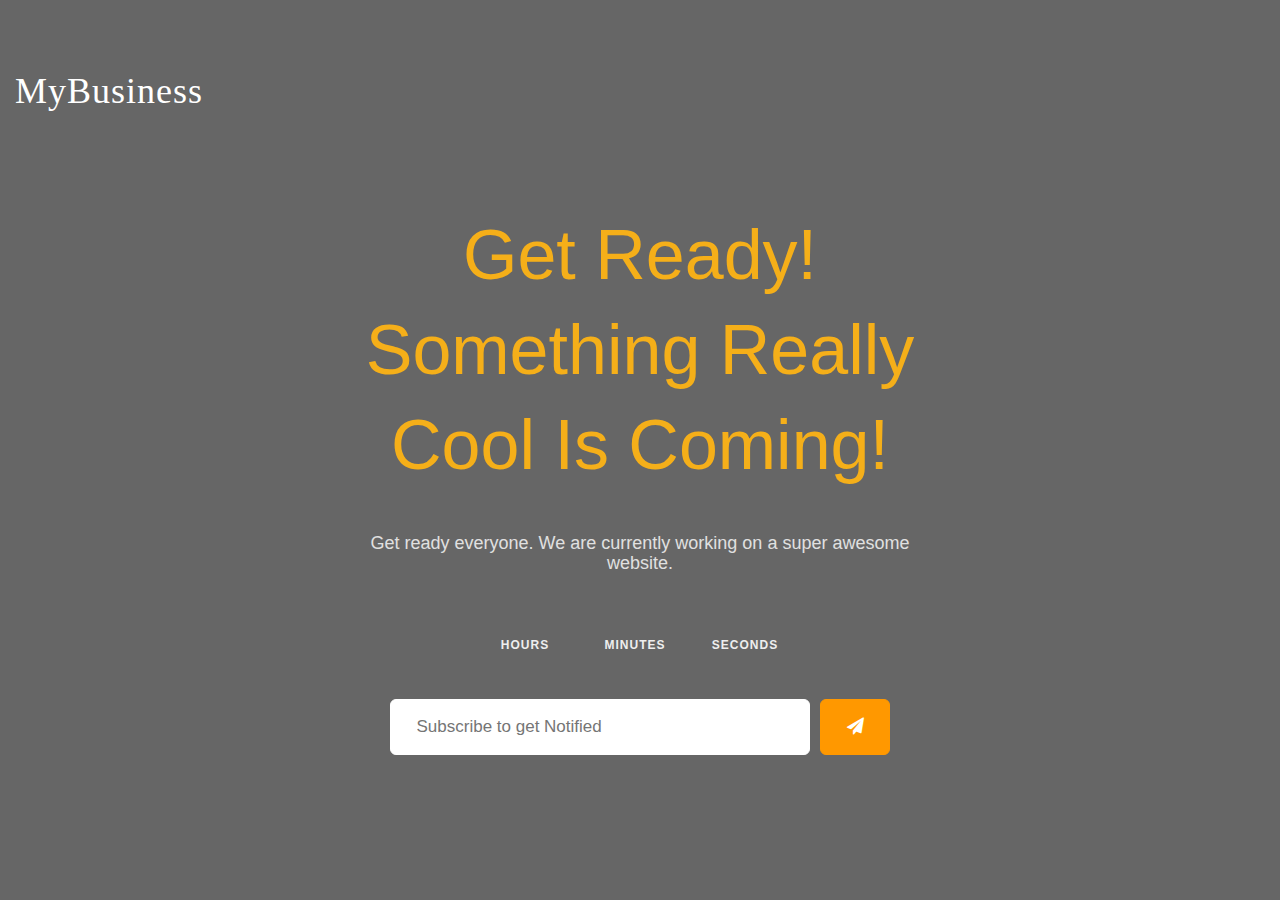
<file: index.html>
<!DOCTYPE html>
<html>
    <head>
        <meta charset="UTF-8">
        <meta name="viewport" content="width=device-width, initial-scale=1.0">
        <meta http-equiv="X-UA-Compatible" content="ie=edge">
    
        <title>:: Coming Soon</title>
        <link rel="stylesheet" href="style.css">
        <link rel="stylesheet" href="https://cdnjs.cloudflare.com/ajax/libs/font-awesome/4.7.0/css/font-awesome.min.css" integrity="sha256-eZrrJcwDc/3uDhsdt61sL2oOBY362qM3lon1gyExkL0=" crossorigin="anonymous" />
    
    </head>
    <body>
        <div class="opening-soon-info" style="background-image:url('https://source.unsplash.com/1400x800/?party');">
            <div class="wrapper">
                <div class="header">
                    <div class="logo">
                        <a class="brand-logo" href="#">MyBusiness </a>
                    </div>
                </div>

                <div class="coming-back">
                    <h1>Get ready! Something really cool is coming!</h1>
                    <p class="t-text">Get ready everyone.
                      We are currently
                      working on a super
                      awesome website.</p>
                    <div class="countdown">

                        <!-- <div class="countdown-days">
                            <div class="number"></div>
                            <span class>days</span>
                        </div> -->

                        <div class="countdown-hours">
                            <div class="number"></div>
                            <span class>hours</span>
                        </div>

                        <div class="countdown-minutes">
                            <div class="number"></div>
                            <span class>minutes</span>
                        </div>

                        <div class="countdown-seconds">
                            <div class="number" ></div>
                            <span class>seconds</span>
                        </div>
                    </div>

                    <form action="#" method="post">

                        <input type="text" name="Email" required="" placeholder="Subscribe to get Notified">
                        <button><i class="fa fa-paper-plane" aria-hidden="true"></i></button>
                    </form>
                </div>
            </div>
        </div>
        <script>

            (() => {
                const deadlineDate = new Date('May 23, 2022 5:09:59').getTime();
                const countdownMinutes = document.querySelector('.countdown-minutes .number');
                const countdownSeconds = document.querySelector('.countdown-seconds .number');

                setInterval ( () => {
                    const currentDate = new Date().getTime();
                    const distance = deadlineDate - currentDate;

                    const minutes = Math.floor((distance % (0*60));
                    const seconds = Math.floor((distance %  (60*0));

                    countdownMinutes.innerHTML = minutes;
                    countdownSeconds.innerHTML = seconds;
                }, 1000);
            })();

        </script>
    </body>
</html>
</file>
<file: style.css>
@import url('https://fonts.googleapis.com/css2?family=Permanent+Marker&family=Satisfy&display=swap');

html,
body
{
    margin:0;
    padding:0;
    font-family:'Trebuchet MS', 'Lucida Sans Unicode', 'Lucida Grande', 'Lucida Sans', Arial, sans-serif;
}
*
{
    box-sizing:border-box;
}
.text-right
{
    text-align:center;
}
a{text-decoration:none;}
.wrapper
{
    width:100%;
    padding-right:15px;
    padding-left:15px;
    margin-right:auto;
    margin-left:auto;
}
.opening-soon-info
{  
    background:url('img/bg.jpg');
    background-repeat: no-repeat;
    background-position:center;
    background-size:cover;
    min-height:calc(100vh - 0px);
    position:relative;
    z-index:0;
    display:grid;
    align-items:center;
    padding:30px 0;
}
.coming-back h1{
    font-family: 'Segoe UI', Tahoma, Geneva, Verdana, sans-serif;
}
.opening-soon-info:before
{
    content:"";
    background:rgba(0,0,0,0.6);
    position:absolute;
    top:0;
    left:0;
    bottom:0;
    right:0;
    z-index:-1;
}
.opening-soon-info .header
{
    display:grid;
    align-items:center;
    grid-template-columns: 1fr 1fr;
    grid-gap:0 10px;
}
.opening-soon-info a.brand-logo
{
    color:#fff;
    font-weight:400;
    font-size:36px;
    text-transform:capitalize;
    position:relative;
    font-family:Cambria, Cochin, Georgia, Times, 'Times New Roman', serif;
    letter-spacing:1px;
}
.opening-soon-info .coming-back
{
    margin:80px auto 60px;
    max-width:600px;
    text-align:center;
    padding:1em 0;
}
.opening-soon-info h1
{
    margin:0;
    font-size:70px;
    font-weight:400;
    color:#f5af19;
    line-height:95px;
    text-transform:capitalize;
    margin-bottom:40px;
    font-family:-apple-system, BlinkMacSystemFont, 'Segoe UI', Roboto, Oxygen, Ubuntu, Cantarell, 'Open Sans', 'Helvetica Neue', sans-serif;
}
.opening-soon-info p.t-text
{
    font-size: large;
    line-height:20px;
    opacity:0.9;
}
.countdown
{
    margin:auto;
    display:table;
    font-size:18px;
    font-weight:500;
}
.opening-soon-info .number
{
    font-family:sans-serif;
}
.opening-soon-info .countdown>div
{
    float: left;
    min-width:100px;
    margin:40px 10px 0 0;
    font-size:60px;
    line-height:70px;
    font-weight:700;
    color:#fff;
    padding:0px 15px;
}
.opening-soon-info .countdown>div:last-child
{
    border-right:none;
}
.opening-soon-info .btn
{
    width:100%;
    font-size:18px;
    line-height:18px;
    font-weight:600;
    text-transform:capitalize;
    border:none;
    outline:none;
    padding:15px 30px;
    border-radius:6px;
    color:#fff;
    background:#ff9800;
    transition:0.3s all;
}
.opening-soon-info .btn:hover
{
    background:#e98c03;
}
.opening-soon-info p
{
    color:#eee;
    font-size: 17px;
    font-weight:400;
}
.opening-soon-info .countdown span
{
    position:relative;
    display:block;
    font-size:12px;
    line-height:28px;
    text-align:center;
    text-transform:uppercase;
    font-weight:600;
    letter-spacing:1px;
    color:#eee;
}
.opening-soon-info input[type="text"]
{
    padding:1em 1.5em;
    border: solid 1px #ffffff;
    width:88%;
    margin-right:10px;
    font-size:17px;
    color:#999999;
    outline:none;
    display:inline-block;
    background:#ffffff;
    border-radius:6px;
}
.opening-soon-info form
{
    max-width:500px;
    margin:0 50px;
    margin-top:40px;
    display:flex;
}
button
{
    color:#fff;
    padding:1em 1.5em;
    font-size:17px;
    text-align:center;
    cursor:pointer;
    text-decoration:none;
    background:#ff9800;
    border:1px solid #ff9800;
    transition:0.3s all;
    border-radius:6px;
}
button:hover
{
    background:#e98c03;
}
.countdown-hours{
    color: yellow;
}
</file>
